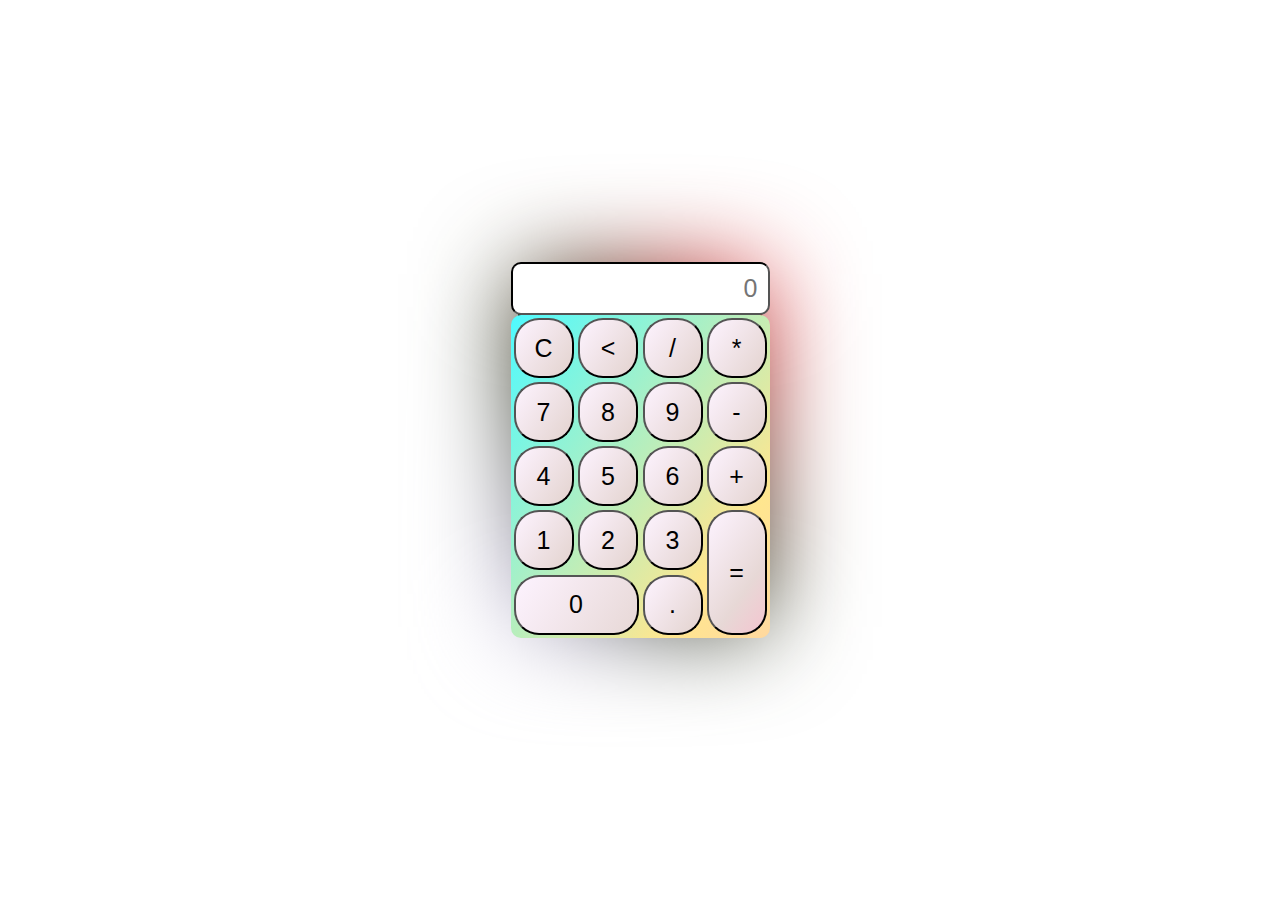
<file: calculate.html>
<!DOCTYPE html>
<html lang="en">
<head>
    <meta charset="UTF-8">
    <title>计算器</title>
    <link href="mycss.css" type="text/css" rel="stylesheet">
    <script src="myjs.js"></script>

</head>
<body>
 <div class="box">
<div class="main">
    <form name="form">
        <input class="textview" name="textview" placeholder="0">
        <!--//value="0"-->
    </form>
    <table>
        <tr>
            <td><input class="button" type="button" value="C" onclick="clean()"></td>
            <td><input class="button" type="button" value="<" onclick="back()"></td>
            <td><input class="button" type="button" value="/" onclick="insert('/')"></td>
            <td><input class="button" type="button" value="*" onclick="insert('*')"></td>
        </tr>
        <tr>
            <td><input class="button" type="button" value="7" onclick="insert(7)"></td>
            <td><input class="button" type="button" value="8" onclick="insert(8)"></td>
            <td><input class="button" type="button" value="9" onclick="insert(9)"></td>
            <td><input class="button" type="button" value="-" onclick="insert('-')"></td>
        </tr>
        <tr>
            <td><input class="button" type="button" value="4" onclick="insert(4)"></td>
            <td><input class="button" type="button" value="5" onclick="insert(5)"></td>
            <td><input class="button" type="button" value="6" onclick="insert(6)"></td>
            <td><input class="button" type="button" value="+" onclick="insert('+')"></td>
        </tr>
        <tr>
            <td><input class="button" type="button" value="1" onclick="insert(1)"></td>
            <td><input class="button" type="button" value="2" onclick="insert(2)" ></td>
            <td><input class="button" type="button" value="3" onclick="insert(3)"></td>
            <!--rowspan 横跨两格-->
            <td rowspan=5><input class="button" style="height: 125px;" type="button" value="=" onclick="equal()"></td>
        </tr>
        <tr>
            <!--colspan横跨两列-->
            <td colspan=2><input class="button" style="width:125px" type="button" value="0" onclick="insert(0)"></td>
            <td><input class="button" type="button" value="." onclick="insert('.')"></td>
        </tr>
    </table>
</div>
</div>
</body>
</html>
</file>
<file: mycss.css>
table{
    border-radius: 10px;
    border-color: black;
    font-family:"montserrat" ;
    background-image: linear-gradient(125deg,#4efaff,#ffe68f,#ffb4ca,#e7d8d6,#fdf3ff);
    background-size: 500%;
    animation: bganimation 15s infinite;
}
/*动画移动*/
@keyframes bganimation {
    /*开头*/
    0%{
        background-position: 0% 50%;
    }
    50%{
        background-position: 100% 50%;
    }
    /*结尾*/
    100%{
        background-position: 0% 50%;
    }
}
.button{
    outline-style: none;
    width: 60px;;
    height: 60px;
    cursor: pointer;
    font-size: 25px;
    border-radius: 25px;
    border-color: black;
    background-image: linear-gradient(125deg, #fdf3ff, #e7d8d6, #ffb4ca, #ffe68f, #4efaff);
    background-size: 500%;
    animation: bganimation 15s infinite;
}
/*输入框*/
.textview{
    text-align:right;
    width: 235px;
    margin:0px;
    font-size: 25px;
    padding: 10px;
    border-radius: 10px;
    border-color: black;
    color:black;
}
/*阴影效果*/
.box{
    position: absolute;
    /*border-bottom: 25px;*/
    top:50%;
    left: 50%;
    transform: translateX(-50%)translateY(-50%);
    width: 240px;
    height: 350px;
    display: flex;
    justify-content: center;
    align-items: center;
}
.box:before{
    content: '';
    position: absolute;
    top:-2px;
    left: -2px;
    right: -2px;
    bottom: -2px;
    z-index: -1;
    background: #fff;
}
.box:after{
    content: '';
    position: absolute;
    top:-1px;
    left: -2px;
    right: -2px;
    bottom: -2px;
    background: #fff;
    z-index:-2;
    filter: blur(50px);
}
.box:before,
.box:after{
    background: linear-gradient(235deg, #ff0e1b, #162104, #daceff);
}
</file>
